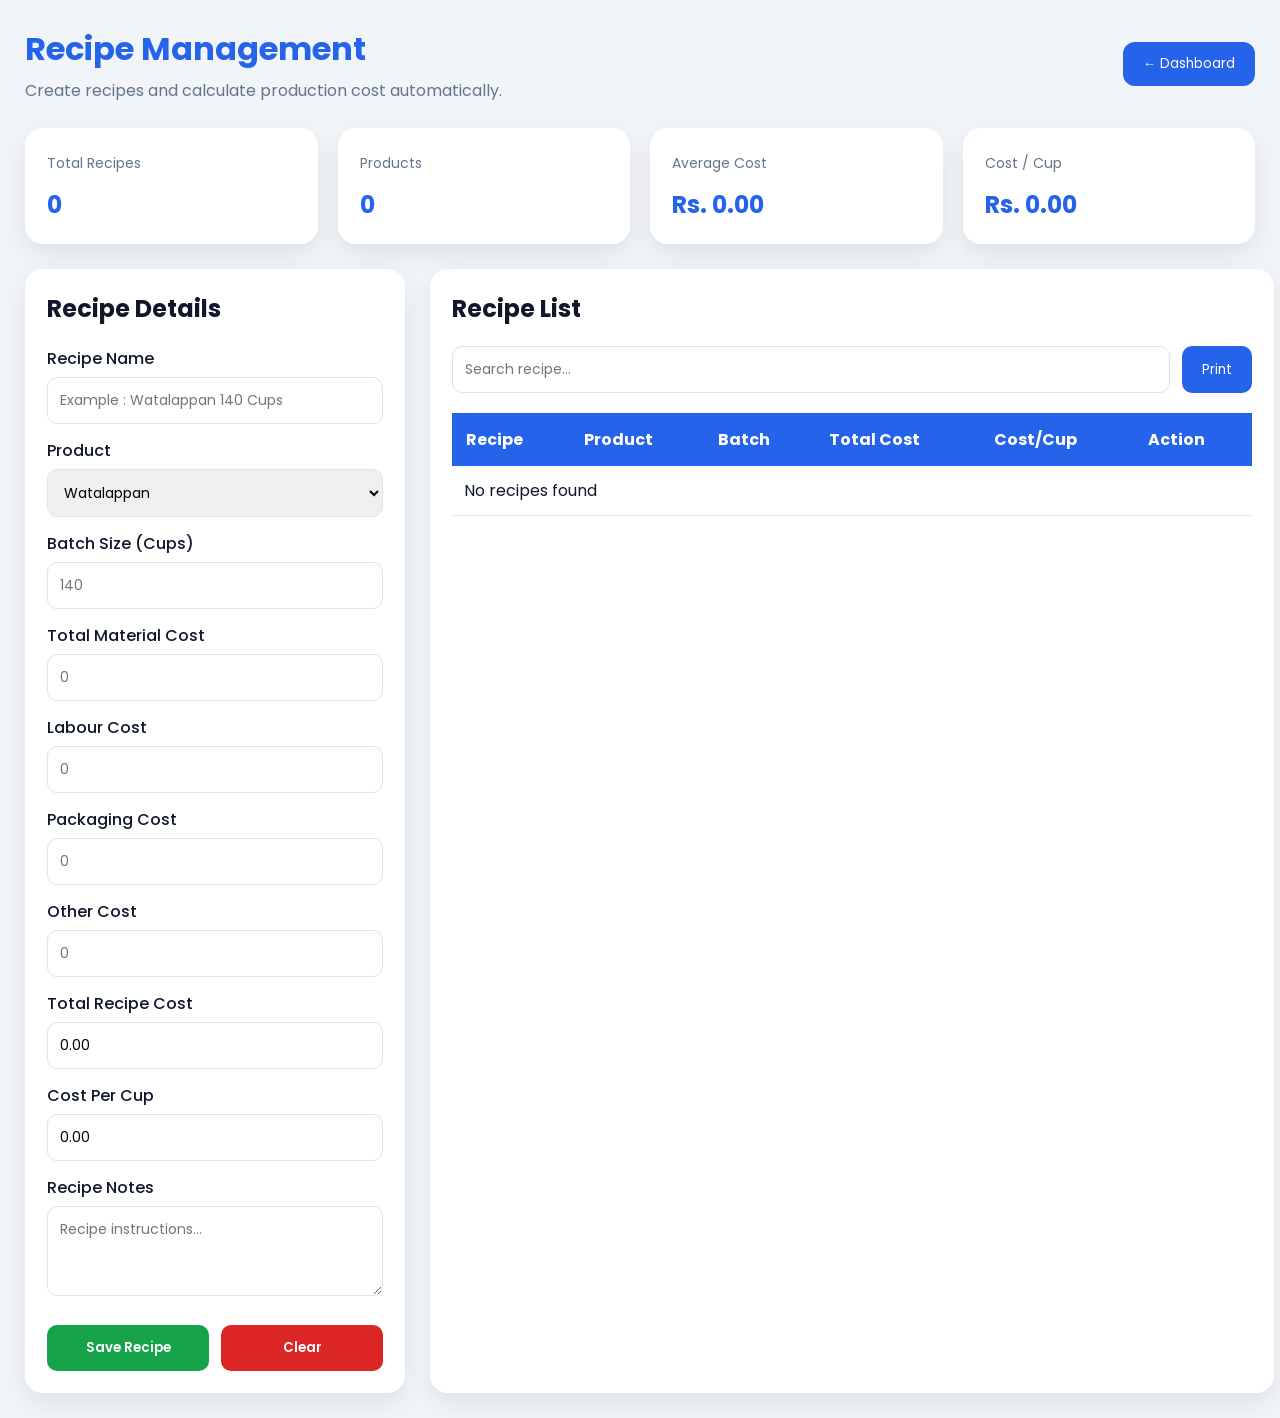
<file: modules/recipe/recipe.html>
<!DOCTYPE html>
<html lang="en">
<head>
    <meta charset="UTF-8">
    <meta name="viewport" content="width=device-width, initial-scale=1.0">
    <title>Recipe Management | Smart ERP Pro</title>

    <link href="https://fonts.googleapis.com/css2?family=Poppins:wght@300;400;500;600;700&display=swap" rel="stylesheet">
    <link rel="stylesheet" href="recipe.css">
</head>
<body>

<div class="container">

    <div class="header">

        <div>
            <h1>Recipe Management</h1>
            <p>Create recipes and calculate production cost automatically.</p>
        </div>

        <button id="backDashboard">← Dashboard</button>

    </div>

    <!-- Summary Cards -->

    <div class="summary">

        <div class="box">
            <span>Total Recipes</span>
            <h2 id="totalRecipes">0</h2>
        </div>

        <div class="box">
            <span>Products</span>
            <h2 id="totalProducts">0</h2>
        </div>

        <div class="box">
            <span>Average Cost</span>
            <h2 id="averageCost">Rs. 0.00</h2>
        </div>

        <div class="box">
            <span>Cost / Cup</span>
            <h2 id="averageCupCost">Rs. 0.00</h2>
        </div>

    </div>

    <div class="grid">

        <!-- Recipe Form -->

        <div class="card">

            <h2>Recipe Details</h2>

            <input type="hidden" id="editIndex">

            <label>Recipe Name</label>
            <input type="text" id="recipeName" placeholder="Example : Watalappan 140 Cups">

            <label>Product</label>
            <select id="productName">
                <option>Watalappan</option>
                <option>Yogurt</option>
                <option>Caramel Pudding</option>
                <option>Jelly Yogurt</option>
                <option>Milk Ice</option>
            </select>

            <label>Batch Size (Cups)</label>
            <input type="number" id="batchSize" placeholder="140">

            <label>Total Material Cost</label>
            <input type="number" id="materialCost" placeholder="0">

            <label>Labour Cost</label>
            <input type="number" id="labourCost" placeholder="0">

            <label>Packaging Cost</label>
            <input type="number" id="packagingCost" placeholder="0">

            <label>Other Cost</label>
            <input type="number" id="otherCost" placeholder="0">

            <label>Total Recipe Cost</label>
            <input type="text" id="recipeCost" readonly>

            <label>Cost Per Cup</label>
            <input type="text" id="costPerCup" readonly>

            <label>Recipe Notes</label>
            <textarea id="notes" placeholder="Recipe instructions..."></textarea>

            <div class="actions">

                <button id="saveRecipe">Save Recipe</button>

                <button id="clearForm">Clear</button>

            </div>

        </div>

        <!-- Recipe List -->

        <div class="card">

            <h2>Recipe List</h2>

            <div class="tools">

                <input
                    type="text"
                    id="searchRecipe"
                    placeholder="Search recipe...">

                <button id="printRecipe">
                    Print
                </button>

            </div>

            <div class="table-wrap">

                <table>

                    <thead>

                        <tr>

                            <th>Recipe</th>

                            <th>Product</th>

                            <th>Batch</th>

                            <th>Total Cost</th>

                            <th>Cost/Cup</th>

                            <th>Action</th>

                        </tr>

                    </thead>

                    <tbody id="recipeTable"></tbody>

                </table>

            </div>

        </div>

    </div>

</div>

<script src="recipe.js"></script>

</body>
</html>
</file>
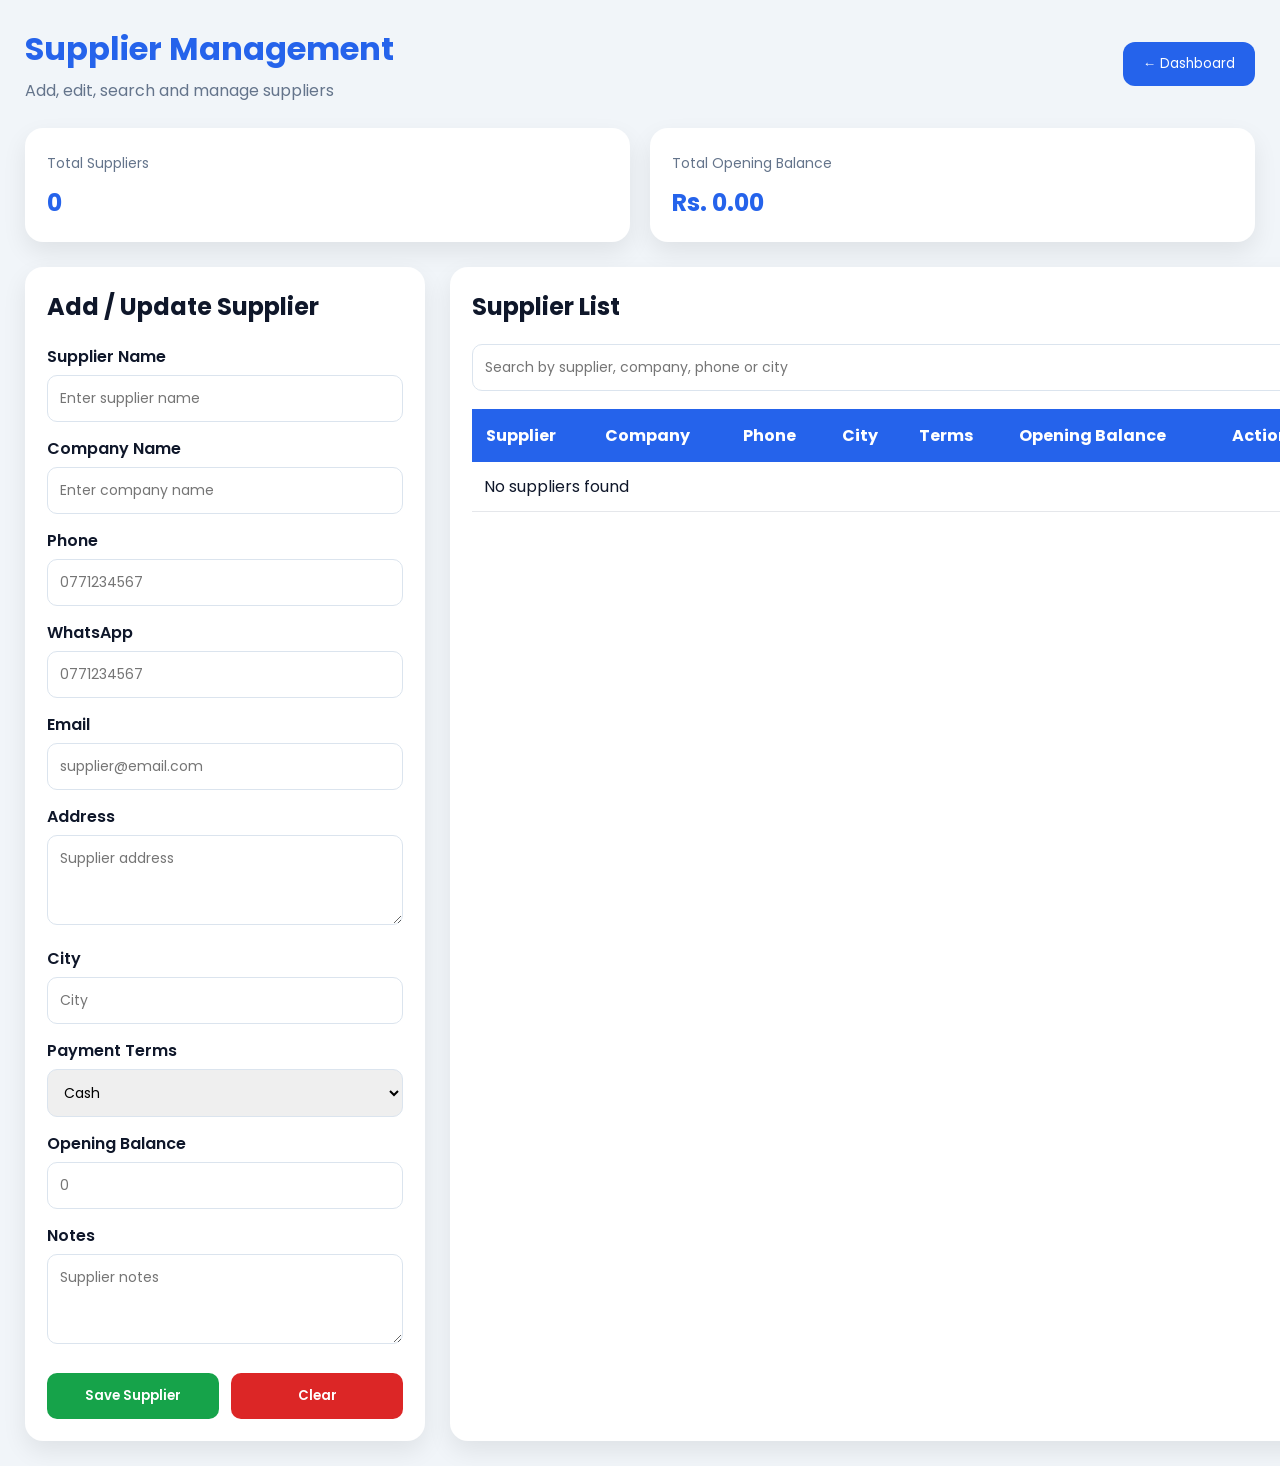
<file: modules/purchase/suppliers/suppliers.html>
<!DOCTYPE html>
<html lang="en">
<head>
    <meta charset="UTF-8">
    <meta name="viewport" content="width=device-width, initial-scale=1.0">
    <title>Suppliers | Smart ERP Pro</title>

    <link href="https://fonts.googleapis.com/css2?family=Poppins:wght@300;400;500;600;700&display=swap" rel="stylesheet">
    <link rel="stylesheet" href="suppliers.css">
</head>
<body>

<div class="container">

    <div class="header">
        <div>
            <h1>Supplier Management</h1>
            <p>Add, edit, search and manage suppliers</p>
        </div>

        <button id="backDashboard">← Dashboard</button>
    </div>

    <div class="summary">
        <div class="box">
            <span>Total Suppliers</span>
            <h2 id="totalSuppliers">0</h2>
        </div>

        <div class="box">
            <span>Total Opening Balance</span>
            <h2 id="totalOpeningBalance">Rs. 0.00</h2>
        </div>
    </div>

    <div class="grid">

        <div class="card">
            <h2>Add / Update Supplier</h2>

            <input type="hidden" id="editIndex">

            <label>Supplier Name</label>
            <input type="text" id="supplierName" placeholder="Enter supplier name">

            <label>Company Name</label>
            <input type="text" id="companyName" placeholder="Enter company name">

            <label>Phone</label>
            <input type="text" id="phone" placeholder="0771234567">

            <label>WhatsApp</label>
            <input type="text" id="whatsapp" placeholder="0771234567">

            <label>Email</label>
            <input type="email" id="email" placeholder="supplier@email.com">

            <label>Address</label>
            <textarea id="address" placeholder="Supplier address"></textarea>

            <label>City</label>
            <input type="text" id="city" placeholder="City">

            <label>Payment Terms</label>
            <select id="paymentTerms">
                <option>Cash</option>
                <option>7 Days Credit</option>
                <option>14 Days Credit</option>
                <option>30 Days Credit</option>
            </select>

            <label>Opening Balance</label>
            <input type="number" id="openingBalance" placeholder="0">

            <label>Notes</label>
            <textarea id="notes" placeholder="Supplier notes"></textarea>

            <div class="actions">
                <button id="saveSupplier">Save Supplier</button>
                <button id="clearForm">Clear</button>
            </div>
        </div>

        <div class="card">
            <h2>Supplier List</h2>

            <input type="text" id="searchSupplier" placeholder="Search by supplier, company, phone or city">

            <div class="table-wrap">
                <table>
                    <thead>
                        <tr>
                            <th>Supplier</th>
                            <th>Company</th>
                            <th>Phone</th>
                            <th>City</th>
                            <th>Terms</th>
                            <th>Opening Balance</th>
                            <th>Action</th>
                        </tr>
                    </thead>

                    <tbody id="supplierTable"></tbody>
                </table>
            </div>
        </div>

    </div>

</div>

<script src="suppliers.js"></script>
</body>
</html>
</file>
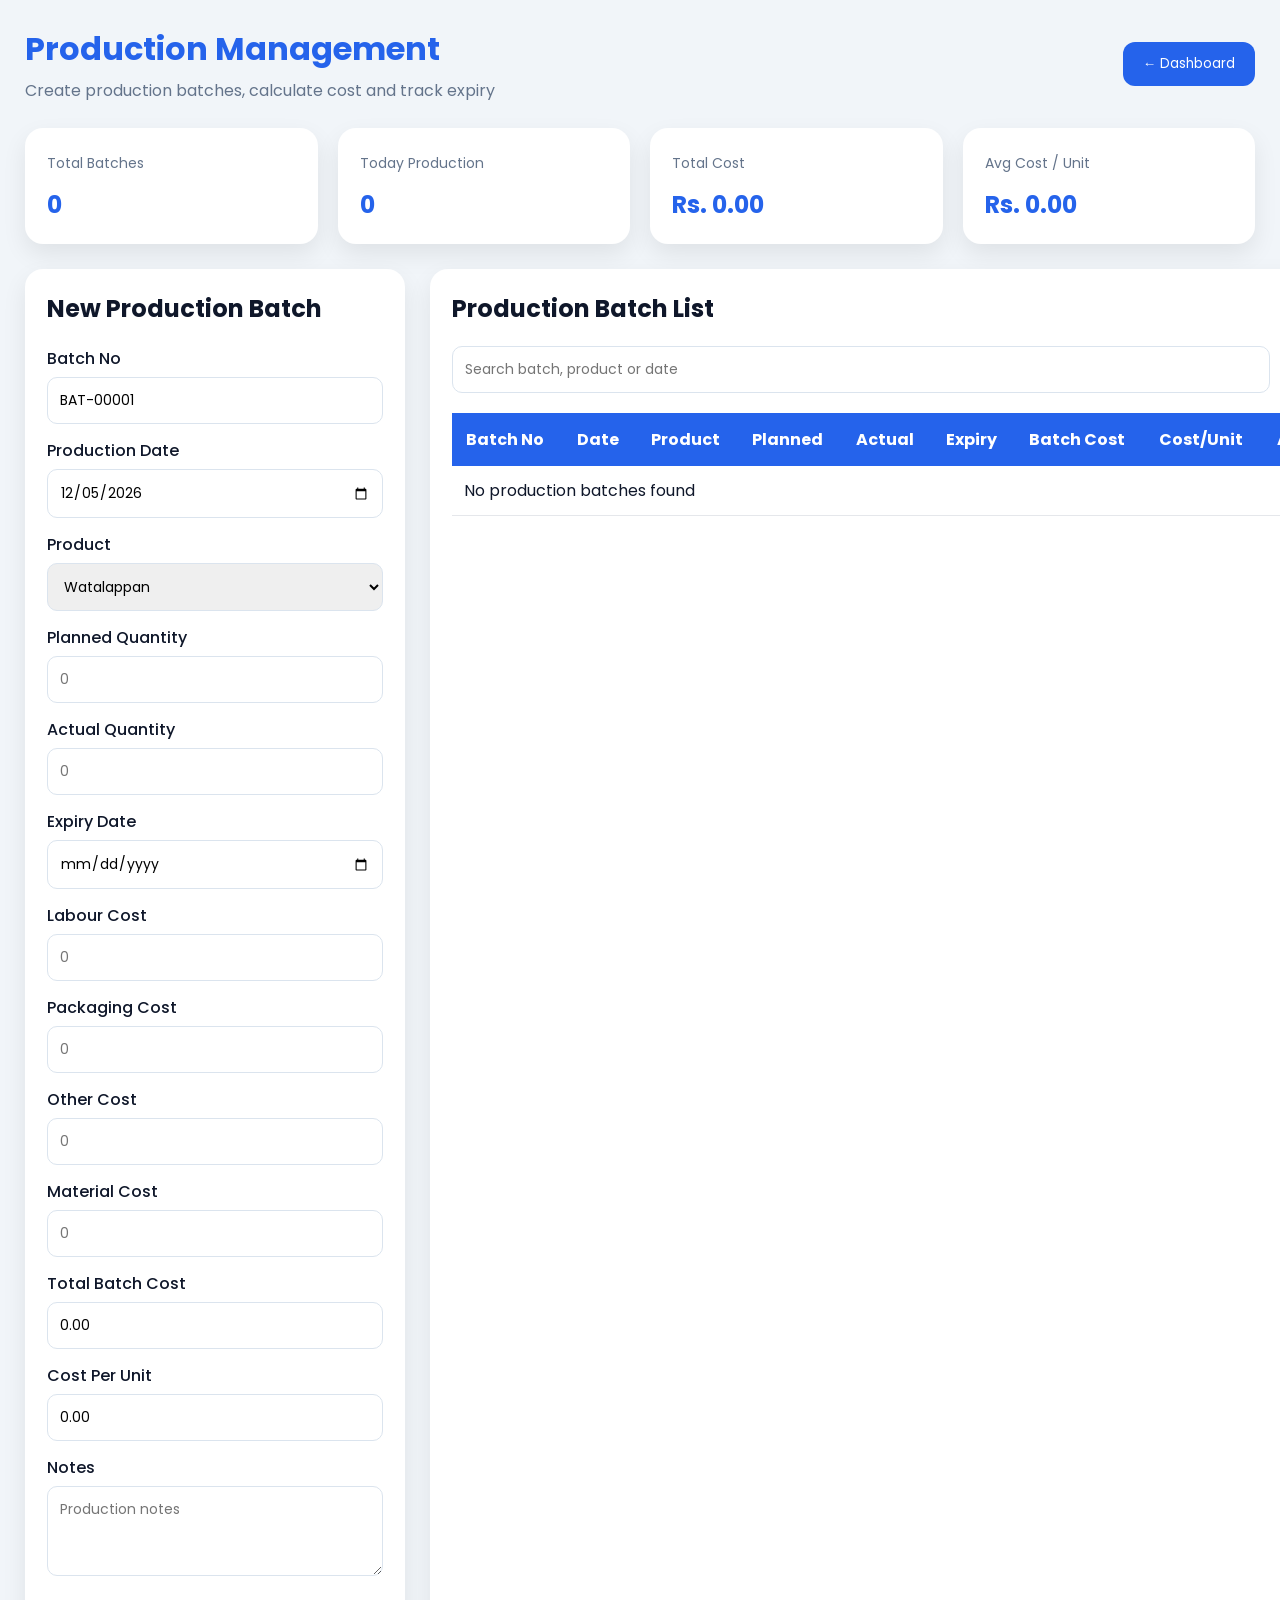
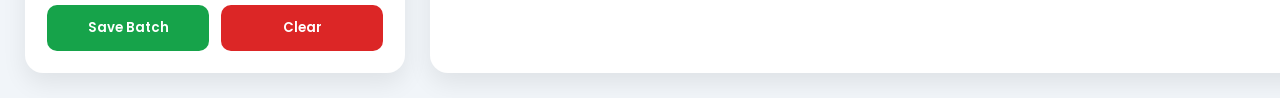
<file: modules/sales/production/production.html>
<!DOCTYPE html>
<html lang="en">
<head>
    <meta charset="UTF-8">
    <meta name="viewport" content="width=device-width, initial-scale=1.0">
    <title>Production | Smart ERP Pro</title>

    <link href="https://fonts.googleapis.com/css2?family=Poppins:wght@300;400;500;600;700&display=swap" rel="stylesheet">
    <link rel="stylesheet" href="production.css">
</head>
<body>

<div class="container">

    <div class="header">
        <div>
            <h1>Production Management</h1>
            <p>Create production batches, calculate cost and track expiry</p>
        </div>

        <button id="backDashboard">← Dashboard</button>
    </div>

    <div class="summary">
        <div class="box">
            <span>Total Batches</span>
            <h2 id="totalBatches">0</h2>
        </div>

        <div class="box">
            <span>Today Production</span>
            <h2 id="todayProduction">0</h2>
        </div>

        <div class="box">
            <span>Total Cost</span>
            <h2 id="totalCost">Rs. 0.00</h2>
        </div>

        <div class="box">
            <span>Avg Cost / Unit</span>
            <h2 id="avgCost">Rs. 0.00</h2>
        </div>
    </div>

    <div class="grid">

        <div class="card">
            <h2>New Production Batch</h2>

            <input type="hidden" id="editIndex">

            <label>Batch No</label>
            <input type="text" id="batchNo" readonly>

            <label>Production Date</label>
            <input type="date" id="productionDate">

            <label>Product</label>
            <select id="productName">
                <option>Watalappan</option>
                <option>Yogurt</option>
                <option>Caramel Pudding</option>
                <option>Jelly Yogurt</option>
                <option>Milk Ice</option>
            </select>

            <label>Planned Quantity</label>
            <input type="number" id="plannedQty" placeholder="0">

            <label>Actual Quantity</label>
            <input type="number" id="actualQty" placeholder="0">

            <label>Expiry Date</label>
            <input type="date" id="expiryDate">

            <label>Labour Cost</label>
            <input type="number" id="labourCost" placeholder="0">

            <label>Packaging Cost</label>
            <input type="number" id="packagingCost" placeholder="0">

            <label>Other Cost</label>
            <input type="number" id="otherCost" placeholder="0">

            <label>Material Cost</label>
            <input type="number" id="materialCost" placeholder="0">

            <label>Total Batch Cost</label>
            <input type="text" id="batchCost" readonly>

            <label>Cost Per Unit</label>
            <input type="text" id="costPerUnit" readonly>

            <label>Notes</label>
            <textarea id="notes" placeholder="Production notes"></textarea>

            <div class="actions">
                <button id="saveBatch">Save Batch</button>
                <button id="clearForm">Clear</button>
            </div>
        </div>

        <div class="card">
            <h2>Production Batch List</h2>

            <div class="tools">
                <input type="text" id="searchBatch" placeholder="Search batch, product or date">
                <button id="printProduction">Print</button>
            </div>

            <div class="table-wrap">
                <table>
                    <thead>
                        <tr>
                            <th>Batch No</th>
                            <th>Date</th>
                            <th>Product</th>
                            <th>Planned</th>
                            <th>Actual</th>
                            <th>Expiry</th>
                            <th>Batch Cost</th>
                            <th>Cost/Unit</th>
                            <th>Action</th>
                        </tr>
                    </thead>

                    <tbody id="productionTable"></tbody>
                </table>
            </div>
        </div>

    </div>

</div>

<script src="production.js"></script>
</body>
</html>
</file>
<file: modules/recipe/recipe.css>
/* ==========================================
   Smart ERP Pro
   Recipe Management CSS v1.0
========================================== */

*{
    margin:0;
    padding:0;
    box-sizing:border-box;
    font-family:'Poppins',sans-serif;
}

:root{
    --primary:#2563eb;
    --success:#16a34a;
    --danger:#dc2626;
    --warning:#f59e0b;
    --bg:#f1f5f9;
    --card:#ffffff;
    --border:#dbe4ee;
    --text:#0f172a;
}

body{
    background:var(--bg);
    color:var(--text);
}

.container{
    max-width:1700px;
    margin:auto;
    padding:25px;
}

.header{
    display:flex;
    justify-content:space-between;
    align-items:center;
    margin-bottom:25px;
    gap:20px;
    flex-wrap:wrap;
}

.header h1{
    font-size:32px;
    color:var(--primary);
}

.header p{
    color:#64748b;
    margin-top:5px;
}

#backDashboard{
    border:none;
    background:var(--primary);
    color:white;
    padding:12px 20px;
    border-radius:12px;
    cursor:pointer;
}

.summary{
    display:grid;
    grid-template-columns:repeat(4,1fr);
    gap:20px;
    margin-bottom:25px;
}

.box{
    background:white;
    padding:22px;
    border-radius:18px;
    box-shadow:0 10px 25px rgba(0,0,0,.08);
}

.box span{
    color:#64748b;
    font-size:14px;
}

.box h2{
    margin-top:12px;
    color:var(--primary);
}

.grid{
    display:grid;
    grid-template-columns:380px 1fr;
    gap:25px;
}

.card{
    background:white;
    padding:22px;
    border-radius:18px;
    box-shadow:0 10px 25px rgba(0,0,0,.08);
}

.card h2{
    margin-bottom:20px;
}

label{
    display:block;
    margin-top:14px;
    margin-bottom:6px;
    font-weight:500;
}

input,
select,
textarea{
    width:100%;
    padding:12px;
    border:1px solid var(--border);
    border-radius:10px;
    outline:none;
    font-size:14px;
}

textarea{
    resize:vertical;
    min-height:90px;
}

.actions{
    display:flex;
    gap:12px;
    margin-top:22px;
}

.actions button{
    flex:1;
    border:none;
    padding:13px;
    border-radius:10px;
    cursor:pointer;
    font-weight:600;
}

#saveRecipe{
    background:var(--success);
    color:white;
}

#clearForm{
    background:var(--danger);
    color:white;
}

.tools{
    display:flex;
    gap:12px;
    margin-bottom:20px;
}

.tools input{
    flex:1;
}

#printRecipe{
    border:none;
    background:var(--primary);
    color:white;
    padding:12px 20px;
    border-radius:10px;
    cursor:pointer;
}

.table-wrap{
    overflow:auto;
}

table{
    width:100%;
    border-collapse:collapse;
    min-width:800px;
}

thead{
    background:var(--primary);
    color:white;
}

th{
    padding:14px;
    text-align:left;
}

td{
    padding:12px;
    border-bottom:1px solid #e5e7eb;
}

tbody tr:hover{
    background:#f8fafc;
}

.editBtn,
.deleteBtn{
    border:none;
    padding:8px 12px;
    border-radius:8px;
    color:white;
    cursor:pointer;
    margin-right:5px;
}

.editBtn{
    background:var(--warning);
}

.deleteBtn{
    background:var(--danger);
}

@media(max-width:1100px){
    .summary{
        grid-template-columns:repeat(2,1fr);
    }

    .grid{
        grid-template-columns:1fr;
    }
}

@media(max-width:768px){
    .container{
        padding:15px;
    }

    .summary{
        grid-template-columns:1fr;
    }

    .header,
    .tools,
    .actions{
        flex-direction:column;
        align-items:flex-start;
    }

    .tools input,
    .tools button,
    .actions button{
        width:100%;
    }
}
</file>
<file: modules/purchase/suppliers/suppliers.css>
/* ==========================================
   Smart ERP Pro
   Supplier Management CSS v1.0
========================================== */

*{
    margin:0;
    padding:0;
    box-sizing:border-box;
    font-family:'Poppins',sans-serif;
}

:root{
    --primary:#2563eb;
    --success:#16a34a;
    --danger:#dc2626;
    --warning:#f59e0b;
    --bg:#f1f5f9;
    --card:#ffffff;
    --border:#dbe4ee;
    --text:#0f172a;
}

body{
    background:var(--bg);
    color:var(--text);
}

.container{
    max-width:1700px;
    margin:auto;
    padding:25px;
}

/* Header */

.header{
    display:flex;
    justify-content:space-between;
    align-items:center;
    margin-bottom:25px;
    gap:20px;
    flex-wrap:wrap;
}

.header h1{
    font-size:32px;
    color:var(--primary);
}

.header p{
    color:#64748b;
    margin-top:5px;
}

#backDashboard{
    border:none;
    background:var(--primary);
    color:white;
    padding:12px 20px;
    border-radius:12px;
    cursor:pointer;
    transition:.3s;
}

#backDashboard:hover{
    background:#1d4ed8;
}

/* Summary */

.summary{
    display:grid;
    grid-template-columns:repeat(2,1fr);
    gap:20px;
    margin-bottom:25px;
}

.box{
    background:white;
    padding:22px;
    border-radius:18px;
    box-shadow:0 10px 25px rgba(0,0,0,.08);
}

.box span{
    color:#64748b;
    font-size:14px;
}

.box h2{
    margin-top:10px;
    color:var(--primary);
}

/* Grid */

.grid{
    display:grid;
    grid-template-columns:400px 1fr;
    gap:25px;
}

/* Cards */

.card{
    background:white;
    padding:22px;
    border-radius:18px;
    box-shadow:0 10px 25px rgba(0,0,0,.08);
}

.card h2{
    margin-bottom:20px;
    color:#0f172a;
}

/* Form */

label{
    display:block;
    margin-top:14px;
    margin-bottom:6px;
    font-weight:600;
}

input,
select,
textarea{
    width:100%;
    padding:12px;
    border:1px solid var(--border);
    border-radius:10px;
    outline:none;
    font-size:14px;
}

input:focus,
select:focus,
textarea:focus{
    border-color:var(--primary);
}

textarea{
    resize:vertical;
    min-height:90px;
}

/* Buttons */

.actions{
    display:flex;
    gap:12px;
    margin-top:22px;
}

.actions button{
    flex:1;
    border:none;
    padding:13px;
    border-radius:10px;
    cursor:pointer;
    font-weight:600;
    transition:.3s;
}

#saveSupplier{
    background:var(--success);
    color:white;
}

#saveSupplier:hover{
    background:#15803d;
}

#clearForm{
    background:var(--danger);
    color:white;
}

#clearForm:hover{
    background:#b91c1c;
}

/* Search */

#searchSupplier{
    margin-bottom:18px;
}

/* Table */

.table-wrap{
    overflow:auto;
}

table{
    width:100%;
    border-collapse:collapse;
    min-width:850px;
}

thead{
    background:var(--primary);
    color:white;
}

th{
    padding:14px;
    text-align:left;
}

td{
    padding:12px;
    border-bottom:1px solid #e5e7eb;
}

tbody tr:hover{
    background:#f8fafc;
}

/* Action Buttons */

.editBtn,
.deleteBtn{
    border:none;
    padding:8px 12px;
    border-radius:8px;
    color:white;
    cursor:pointer;
    margin-right:5px;
}

.editBtn{
    background:var(--warning);
}

.deleteBtn{
    background:var(--danger);
}

/* Animation */

@keyframes fadeUp{

    from{
        opacity:0;
        transform:translateY(20px);
    }

    to{
        opacity:1;
        transform:translateY(0);
    }

}

.card,
.box{
    animation:fadeUp .4s ease;
}

/* Tablet */

@media(max-width:1100px){

    .summary{
        grid-template-columns:1fr 1fr;
    }

    .grid{
        grid-template-columns:1fr;
    }

}

/* Mobile */

@media(max-width:768px){

    .container{
        padding:15px;
    }

    .summary{
        grid-template-columns:1fr;
    }

    .header{
        flex-direction:column;
        align-items:flex-start;
    }

    .actions{
        flex-direction:column;
    }

    .actions button{
        width:100%;
    }

}
</file>
<file: modules/sales/production/production.css>
/* ==========================================
   Smart ERP Pro
   Production Module CSS v1.0
========================================== */

*{
    margin:0;
    padding:0;
    box-sizing:border-box;
    font-family:'Poppins',sans-serif;
}

:root{
    --primary:#2563eb;
    --success:#16a34a;
    --danger:#dc2626;
    --warning:#f59e0b;
    --bg:#f1f5f9;
    --card:#ffffff;
    --border:#dbe4ee;
    --text:#0f172a;
}

body{
    background:var(--bg);
    color:var(--text);
}

.container{
    max-width:1700px;
    margin:auto;
    padding:25px;
}

/* Header */

.header{
    display:flex;
    justify-content:space-between;
    align-items:center;
    margin-bottom:25px;
    gap:20px;
    flex-wrap:wrap;
}

.header h1{
    font-size:32px;
    color:var(--primary);
}

.header p{
    color:#64748b;
    margin-top:5px;
}

#backDashboard{
    border:none;
    background:var(--primary);
    color:white;
    padding:12px 20px;
    border-radius:12px;
    cursor:pointer;
    transition:.3s;
}

#backDashboard:hover{
    background:#1d4ed8;
}

/* Summary */

.summary{
    display:grid;
    grid-template-columns:repeat(4,1fr);
    gap:20px;
    margin-bottom:25px;
}

.box{
    background:var(--card);
    padding:22px;
    border-radius:18px;
    box-shadow:0 10px 25px rgba(0,0,0,.08);
}

.box span{
    color:#64748b;
    font-size:14px;
}

.box h2{
    margin-top:12px;
    color:var(--primary);
}

/* Grid */

.grid{
    display:grid;
    grid-template-columns:380px 1fr;
    gap:25px;
}

/* Card */

.card{
    background:white;
    padding:22px;
    border-radius:18px;
    box-shadow:0 10px 25px rgba(0,0,0,.08);
}

.card h2{
    margin-bottom:20px;
    color:#0f172a;
}

/* Form */

label{
    display:block;
    margin-top:14px;
    margin-bottom:6px;
    font-weight:500;
}

input,
select,
textarea{
    width:100%;
    padding:12px;
    border:1px solid var(--border);
    border-radius:10px;
    outline:none;
    font-size:14px;
}

input:focus,
select:focus,
textarea:focus{
    border-color:var(--primary);
}

textarea{
    resize:vertical;
    min-height:90px;
}

/* Buttons */

.actions{
    display:flex;
    gap:12px;
    margin-top:22px;
}

.actions button{
    flex:1;
    border:none;
    padding:13px;
    border-radius:10px;
    cursor:pointer;
    font-weight:600;
    transition:.3s;
}

#saveBatch{
    background:var(--success);
    color:white;
}

#saveBatch:hover{
    background:#15803d;
}

#clearForm{
    background:var(--danger);
    color:white;
}

#clearForm:hover{
    background:#b91c1c;
}

/* Toolbar */

.tools{
    display:flex;
    gap:12px;
    margin-bottom:20px;
}

.tools input{
    flex:1;
}

#printProduction{
    border:none;
    background:var(--primary);
    color:white;
    padding:12px 20px;
    border-radius:10px;
    cursor:pointer;
}

/* Table */

.table-wrap{
    overflow:auto;
}

table{
    width:100%;
    border-collapse:collapse;
    min-width:900px;
}

thead{
    background:var(--primary);
    color:white;
}

th{
    padding:14px;
    text-align:left;
}

td{
    padding:12px;
    border-bottom:1px solid #e5e7eb;
}

tbody tr:hover{
    background:#f8fafc;
}

/* Action Buttons */

.editBtn,
.deleteBtn{
    border:none;
    padding:8px 12px;
    border-radius:8px;
    color:white;
    cursor:pointer;
}

.editBtn{
    background:var(--primary);
}

.deleteBtn{
    background:var(--danger);
}

/* Animation */

@keyframes fadeUp{

    from{
        opacity:0;
        transform:translateY(25px);
    }

    to{
        opacity:1;
        transform:translateY(0);
    }

}

.card,
.box{
    animation:fadeUp .4s ease;
}

/* Tablet */

@media(max-width:1100px){

    .summary{
        grid-template-columns:repeat(2,1fr);
    }

    .grid{
        grid-template-columns:1fr;
    }

}

/* Mobile */

@media(max-width:768px){

    .container{
        padding:15px;
    }

    .header{
        flex-direction:column;
        align-items:flex-start;
    }

    .summary{
        grid-template-columns:1fr;
    }

    .tools{
        flex-direction:column;
    }

    .tools input,
    #printProduction{
        width:100%;
    }

}
</file>
